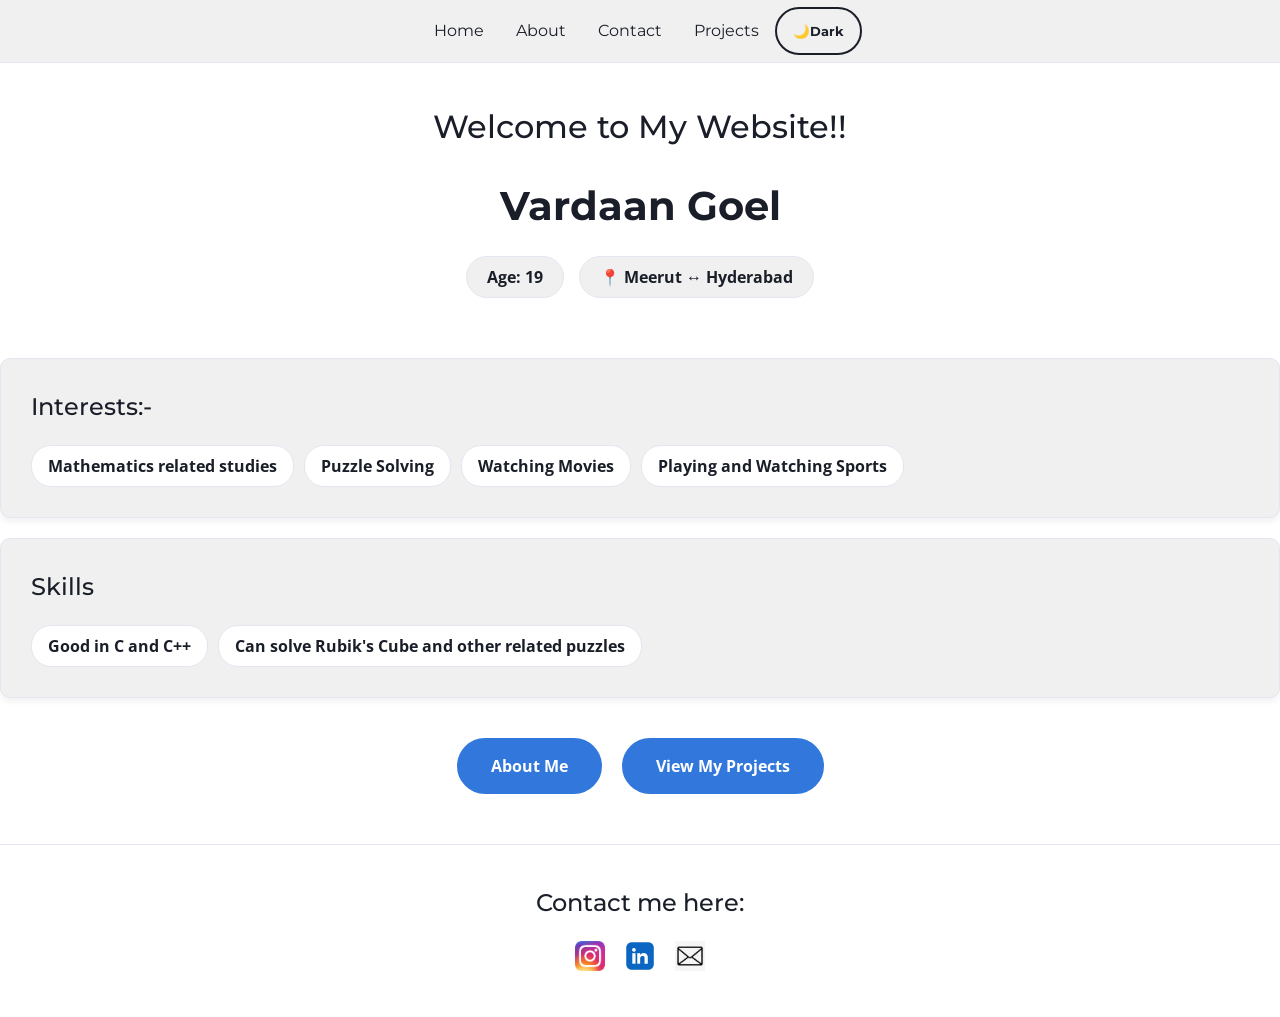
<file: index.html>
<!DOCTYPE html>
<html>
    <head>
            <meta charset="UTF-8">
    <meta name="viewport" content="width=device-width,initial-scale=1">
        <link rel="stylesheet" href="styles.css">
     <title>Home</title>   
    </head>
    <body>
        <header>      
        <nav>

    <a href="index.html">Home</a>
    <a href="about.html">About</a>
  <a href="contact.html">Contact</a>
   <a href="projects.html">Projects</a>
      <button id="theme">🌙Dark</button>


        </nav>
          </header>
       <main id="home-intro">
    <h1>Welcome to My Website!!</h1>
    <h2 class="name">Vardaan Goel</h2>
    
    <div class="details">
        <span class="item">Age: 19</span>
        <span class="item">📍 Meerut ↔️ Hyderabad</span>
    </div>
</main>
            <section id="q">
                <div class="heading">

                <h2>
                    Interests:-
                </h2>
                <ul class="items">
                    <li>Mathematics related studies</li>
                    <li>Puzzle Solving</li>
                    <li>Watching Movies</li>
                    <li>Playing and Watching Sports</li>
                </ul></div>
<div class="heading">
    <h2>Skills</h2>
    <ul class="items">
        <li>Good in C and C++</li>
                <li>Can solve Rubik's Cube and other related puzzles</li>
    </ul>
</div>
            </section>
        <section class="linksonhome">
    <a href="about.html" class="link">About Me</a>
    <a href="projects.html" class="link">View My Projects</a>
</section>
            <footer>

                <h2>Contact me here:</h2>
                <ul>
                <li><a href="https://www.instagram.com/vardaan_goel/"><img src="images/instagram_icon.png" alt="Instagram" width="30"></a></li>
                <li><a href="https://in.linkedin.com/in/vardaan-goel-8175b0377"><img src="images/images.webp" alt="LinkedIn" width="30"></a></li>
                <li><a href="mailto:vardaangoel01@gmail.com"><img src="images/email.jpg" alt="Email" width="30"></a></li>
                </ul>
            </footer><script src="theme.js"></script>
            <script src="animation.js"></script>
            </body></html>
</file>
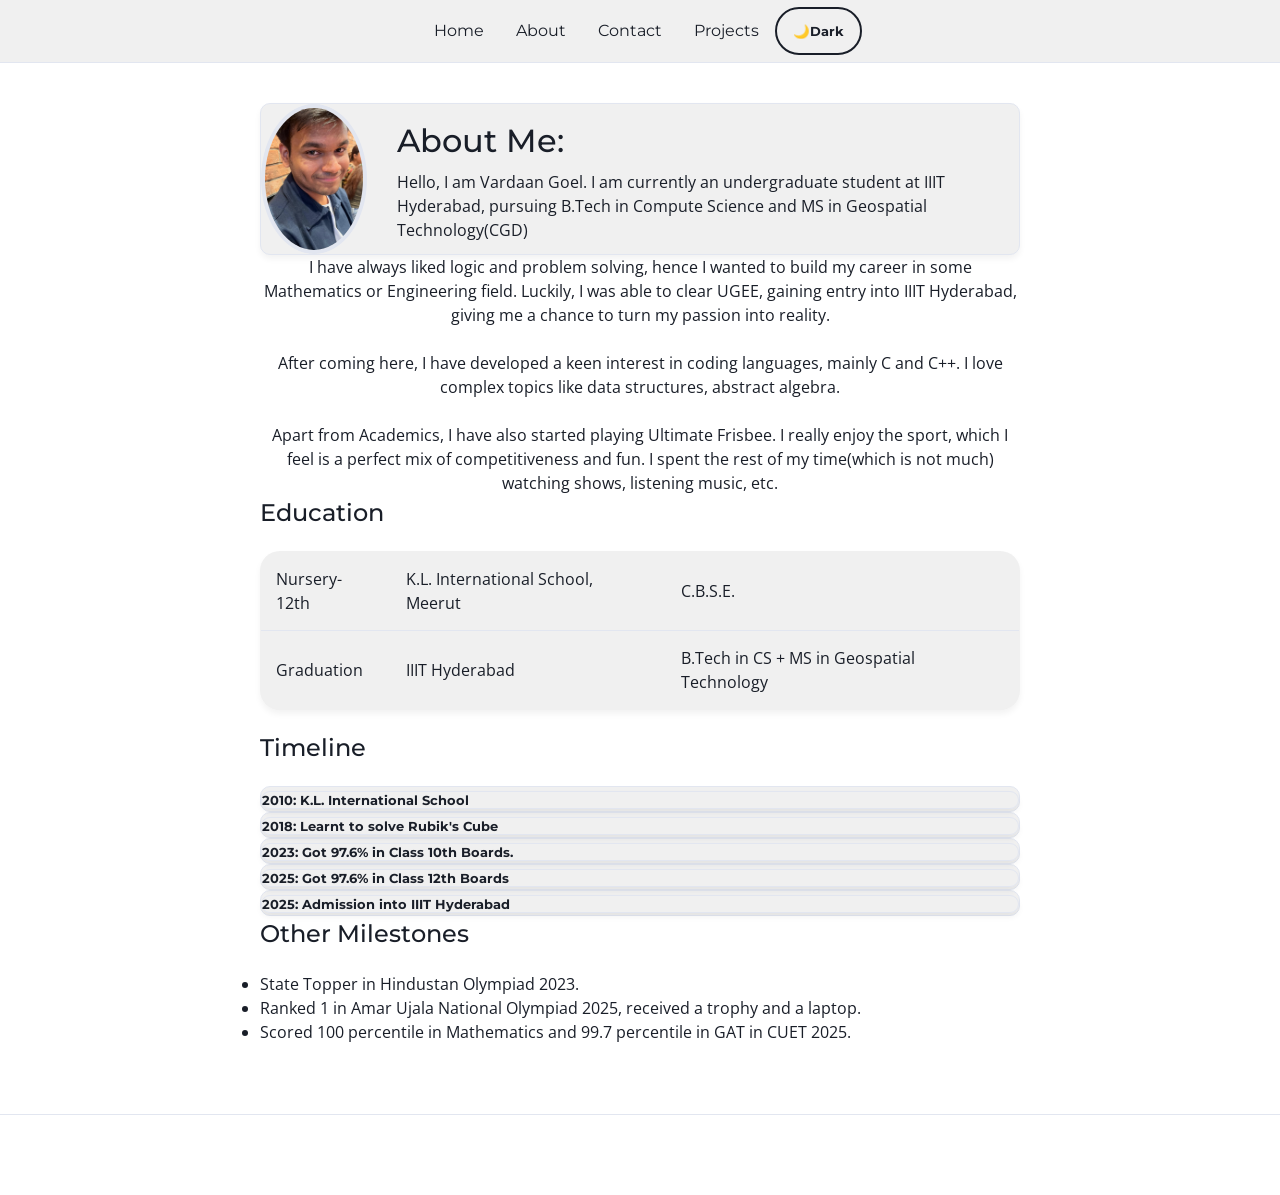
<file: about.html>
<!DOCTYPE html>
<html>
    <head>
            <meta charset="UTF-8">
    <meta name="viewport" content="width=device-width,initial-scale=1">
        <link rel="stylesheet" href="styles.css">
     <title>About</title>   
    </head>
    <body>
        <header>

      
        <nav>
<a href="index.html">Home</a>
  <a href="about.html">About</a>
    <a href="contact.html">Contact</a>
  <a href="projects.html">Projects</a>
     <button id="theme">🌙Dark</button>

        </nav>
        
          </header>
          <div id="progress" style="position: fixed; top: 0; left: 0; width: 100%; height: 5px;">
    <div id="prog"></div>
</div>

<aside id="continue">
    <p>Resume where you left off?</p>
    <button id="con_btn">Yes</button>
</aside>
          <main>
<section id="intro">
    <img src="images/pfp.jpg" alt="Vardaan">
   <div id="initial_text"><h1>About Me:</h1><p>  Hello, I am Vardaan Goel. I am currently an undergraduate student at IIIT Hyderabad, pursuing B.Tech in Compute Science and MS in Geospatial Technology(CGD)</p></div>

</section>
<section id="para">
<p>    I have always liked logic and problem solving, hence I wanted to build my career in some Mathematics or Engineering field. Luckily, I was able to clear UGEE, gaining entry into IIIT Hyderabad, giving me a chance to turn my passion into reality. </p><br>
    <p>After coming here, I have developed a keen interest in coding languages, mainly C and C++. I love complex topics like data structures, abstract algebra.</p><br>
   <p> Apart from Academics, I have also started playing Ultimate Frisbee. I really enjoy the sport, which I feel is a perfect mix of competitiveness and fun. I spent the rest of my time(which is not much) watching shows, listening music, etc.</p>
   </section>
<section>
          <h2>Education</h2>
  <table>

    <tr>
        <td>Nursery-12th</td>
        <td>K.L. International School, Meerut</td><td>C.B.S.E.</td></tr>
        <tr><td>Graduation</td>
            <td>IIIT Hyderabad</td><td>B.Tech in CS + MS in Geospatial Technology</td>
    </tr>
</table>
</section>
    <section class="hidden-section">
        <h2>Timeline</h2>
        <ul id="time">
               <li class="tl">
                <button class="tl_button" aria-expanded="false">2010: K.L. International School</button>
               <div class="tl_content" style="max-height: 0;overflow: hidden;"><p>
I joined K.L. International School in Nursery class, and stayed in the same school until the end of schooling till Class 12th. KLI really helped me in growing up, providing quality education with a lot of co-curricular opportunities.
            </p></div>
            </li>
            <li class="tl">
                <button class="tl_button" aria-expanded="false">2018: Learnt to solve Rubik's Cube</button>
               <div class="tl_content" style="max-height: 0;overflow: hidden;"><p>
                 This wouldn't seem like a big milestone. But it was actually quite a big moment for me then. I had always liked puzzles, and really wanted to learn Rubik's Cube as it seemed really difficult. When I finally decided to learn it, it turned out to be fairly easy.
                </p></div>
            </li>
            <li class="tl">
                <button class="tl_button" aria-expanded="false">
                    2023: Got 97.6% in Class 10th Boards.
                </button>
           <div class="tl_content" style="max-height: 0;overflow: hidden;">   <p>
                I secured 3rd School Rank with 97.6% in Class 10th. I also secured 100 marks in Mathematics. 
                </p></div> 
</li>
     <li class="tl">
                <button class="tl_button" aria-expanded="false">
       2025: Got 97.6% in Class 12th Boards
    </button>
               <div class="tl_content" style="max-height: 0;overflow: hidden;"><p>
                    I secured 1st School Rank with 97.6% in Class 12th(PCM). I also scored 100 marks in Vocal Music.
               </p></div>
</li>
     <li class="tl">
                <button class="tl_button" aria-expanded="false">
       2025: Admission into IIIT Hyderabad
    </button>
               <div class="tl_content" style="max-height: 0;overflow: hidden;"><p>
                    This was a really big moment for me. I secured Rank 196 in UGEE, securing admission into IIIT Hyderabad, one of the top academic institues in India.
               </p></div>
</li>
        </ul>
    </section>
  <section>
    <h2>Other Milestones</h2>
    <ul>
        <li>State Topper in Hindustan Olympiad 2023.</li>
        <li>Ranked 1 in Amar Ujala National Olympiad 2025, received a trophy and a laptop.</li>
        <li>Scored 100 percentile in Mathematics and 99.7 percentile in GAT in CUET 2025.</li>
    </ul>
  </section>
          </main>
          <footer>
            
          </footer>
<script type="module" src="tl_progress.js"></script>
<script src="theme.js"></script>
<script src="animation.js"></script>
    </body>
</html>
</file>
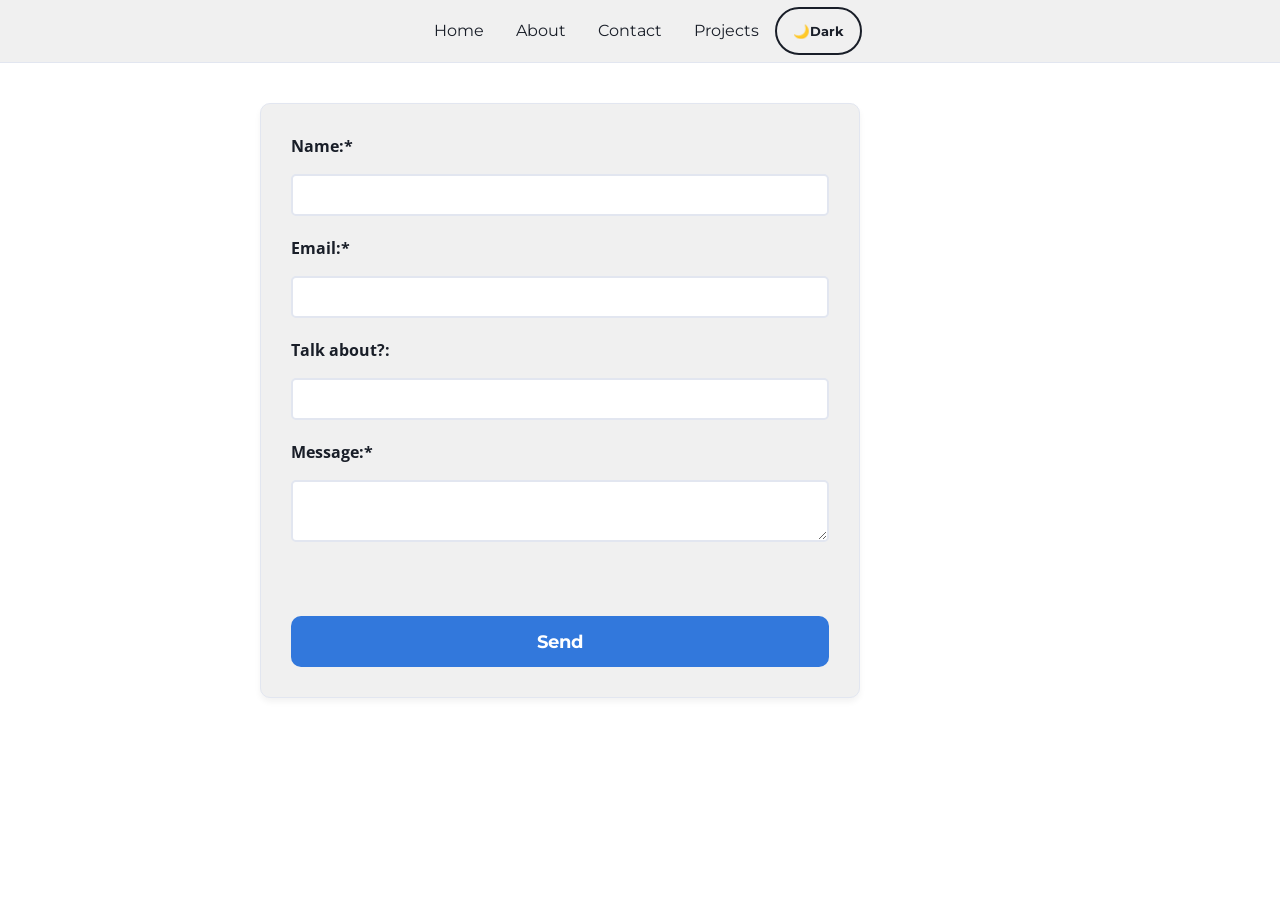
<file: contact.html>
<!DOCTYPE html>
<html>
    <head>
            <meta charset="UTF-8">
    <meta name="viewport" content="width=device-width,initial-scale=1">
        <link rel="stylesheet" href="styles.css">
     <title>Contact</title>   
    </head>
    <body>
        <header>

      
        <nav>

 <a href="index.html">Home</a>
  <a href="about.html">About</a>
    <a href="contact.html">Contact</a>
   <a href="projects.html">Projects</a>
   <button id="theme">🌙Dark</button>
        </nav>
          </header>
          <main>
<section>
    <form>
    <label>Name:*</label>
    <input type="text" id="name" required>
    <label>Email:*</label>
    <input type="email" id="email" required>
    <label>Talk about?:</label>
    <input type="text" id="subject">
    <label>Message:*</label>
   <textarea id="message" required></textarea><br> 
    <button type="submit">Send</button>
    </form>
    <div id="confirm" style="display:none"><p>
        <b>SUCCESS!</b>Sent message.
    </p></div>
    </section></main>
<script src="contact.js"></script>
<script src="theme.js"></script></body></html>
</file>
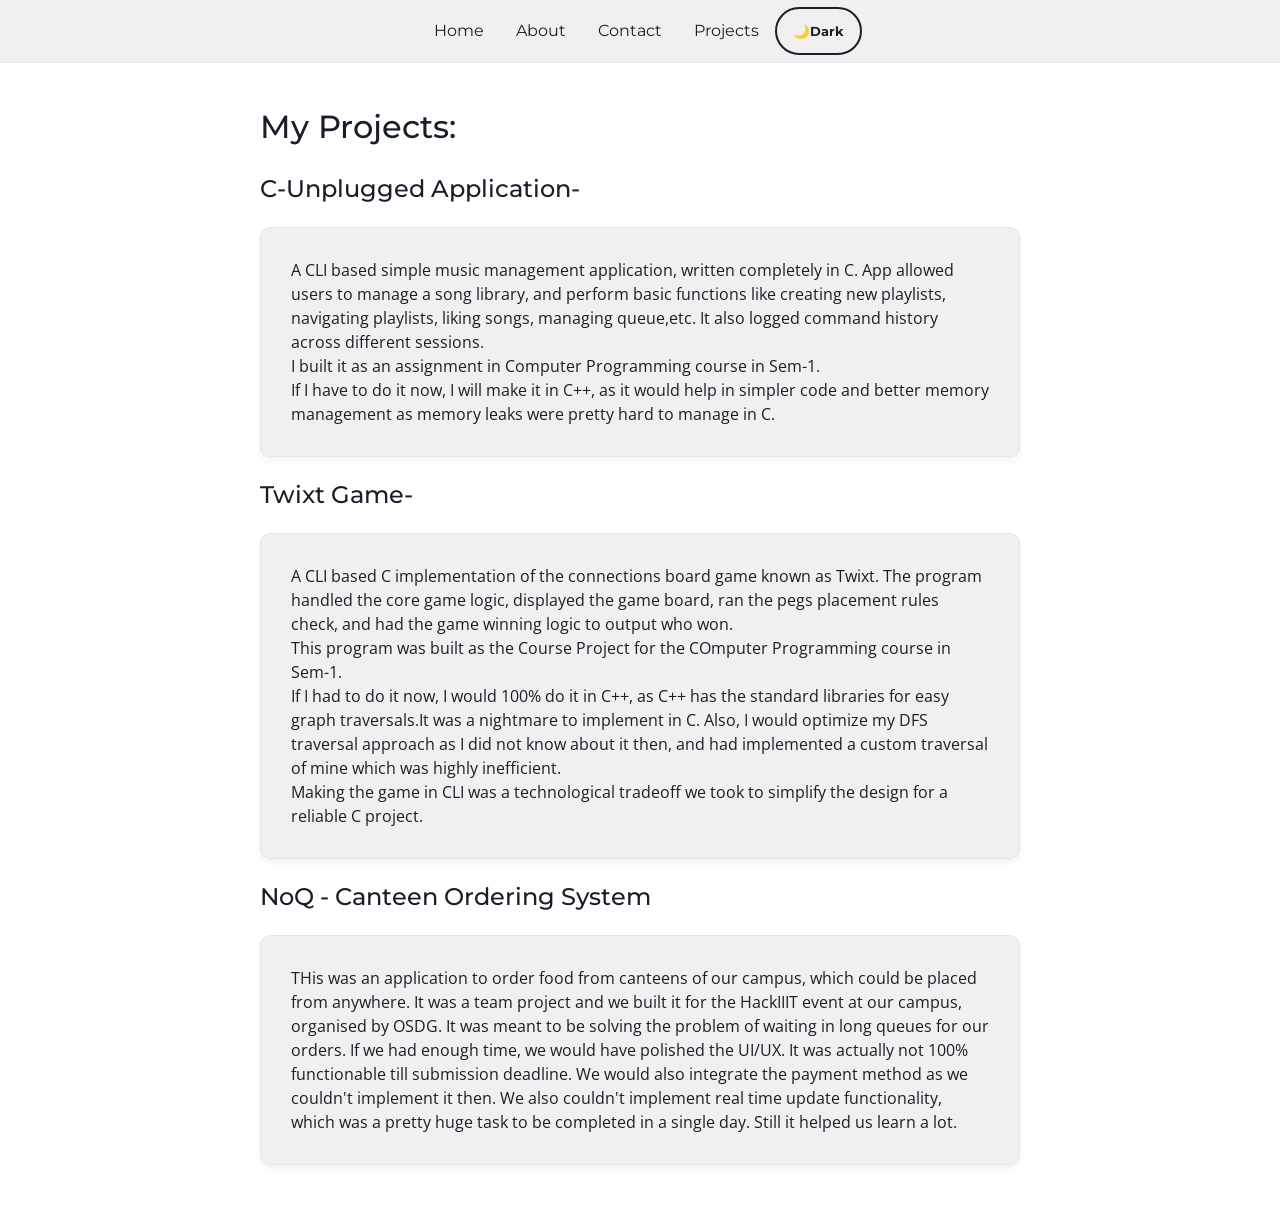
<file: projects.html>
<!DOCTYPE html>
<html>
    <head>
            <meta charset="UTF-8">
    <meta name="viewport" content="width=device-width,initial-scale=1">
        <link rel="stylesheet" href="styles.css">
     <title>Projects</title>   
    </head>
    <body>
        <header>      
        <nav>
<a href="index.html">Home</a>
  <a href="about.html">About</a>
    <a href="contact.html">Contact</a>
   <a href="projects.html">Projects</a>
      <button id="theme">🌙Dark</button>

        </nav>
          </header>
          <main>
            <h1>My Projects:</h1>
<h2>C-Unplugged Application-</h2>
<article class="hidden-section">
    A CLI based simple music management application, written completely in C. App allowed users to manage a song library, and perform basic functions like creating new playlists, navigating playlists, liking songs, managing queue,etc. It also logged command history across different sessions.
    <br>I built it as an assignment in Computer Programming course in Sem-1.
    <br>If I have to do it now, I will make it in C++, as it would help in simpler code and better memory management as memory leaks were pretty hard to manage in C.<br>
</article>
<h2>Twixt Game-</h2>
<article class="hidden-section">A CLI based C implementation of the connections board game known as Twixt. The program handled the core game logic, displayed the game board, ran the pegs placement rules check, and had the game winning logic to output who won.
    <br>This program was built as the Course Project for the COmputer Programming course in Sem-1.
    <br>If I had to do it now, I would 100% do it in C++, as C++ has the standard libraries for easy graph traversals.It was a nightmare to implement in C. Also, I would optimize my DFS traversal approach as I did not know about it then, and had implemented a custom traversal of mine which was highly inefficient.
    <br>Making the game in CLI was a technological tradeoff we took to simplify the design for a reliable C project.
</article>
<h2>NoQ - Canteen Ordering System</h2>
<article class="hidden-section">
THis was an application to order food from canteens of our campus, which could be placed from anywhere. It was a team project and we built it for the HackIIIT event at our campus, organised by OSDG. It was meant to be solving the problem of waiting in long queues for our orders. If we had enough time, we would have polished the UI/UX. It was actually not 100% functionable till submission deadline. We would also integrate the payment method as we couldn't implement it then. We also couldn't implement real time update functionality, which was a pretty huge task to be completed in a single day. Still it helped us learn a lot.
</article>
</main><script src="theme.js"></script>
<script src="animation.js"></script></body></html>
</file>
<file: styles.css>
@import url('https://fonts.googleapis.com/css2?family=Montserrat:wght@700;800&family=Open+Sans:wght@400;600&display=swap');
*{margin:0;padding:0;box-sizing: border-box;}
:root{
--bg2:rgb(240, 240, 240);
--bg:white;
--text:rgb(25,30,40);
--border:rgb(226, 230, 240);
--accent:rgb(50,120,220);
}
[theme="dark"]{
--bg:rgb(20, 30, 40);
--bg2:rgb(40,50,60);
--text:rgb(243, 238, 238);
--border:rgb(70,80,100);
--accent:rgb(100,180,220);
}
#theme{
  background: transparent;border-radius: 30px;
  border: 2px solid var(--text);
  cursor: pointer;font-weight: bolder;
  cursor:pointer;
  color: var(--text);
  transition: all 0.3s ease;
}
#theme:hover{
  background-color: var(--text);
  color:var(--bg);
}
main{
  max-width:800px;
  margin:20px auto;
  padding:20px;
}
h1,h2{
  margin-bottom: 20px;
  font-weight: 500;
}
nav{
 display:flex;
 flex-wrap: wrap;
 justify-content:center;
align-items: center;
  padding:5px;
  background-color: var(--bg2);
  border-bottom: 1px solid var(--border)
}

nav a,nav button{
  display: block;
  color: var(--text);
  transition: color 0.5s ease, background-color 0.4s ease;
  text-align: center;
  padding: 14px 16px;
  text-decoration: none;
  border-radius: 6px;
}

nav a:hover {
  background-color: var(--text);
color:var(--bg);
  transform: translateY(-2px);
}
@media (max-width: 600px) {

    nav { flex-direction: column; gap: 5px; }
}
h1, h2, h3, .hero-name, nav a, .tl_button, button {
  font-family: 'Montserrat', sans-serif;
}
body{
font-family:'Open Sans', sans-serif;
line-height: 1.5;
background-color: var(--bg);
color:var(--text);
transition: background-color 0.5s ease, color 0.5s ease;}

form{
  display:flex;
  flex-direction: column;
  gap:20px;
  padding:30px;
  max-width: 600px;
  border:1px solid var(--border);
}
form label{
font-weight: bolder;
margin-bottom: -4px;
}
form input, form textarea{
  padding:10px;
  font-size:1rem;
  border: 2px solid var(--border);
  border-radius: 5px;
  background-color: var(--bg);
  color: var(--text);
}
form input:focus,form textarea:focus{
  outline:none;border-color: var(--accent);
}
#home-intro {
    text-align: center;
    display: flex;
    flex-direction: column;
    align-items: center;
    gap: 15px;
    padding: 20px 0 40px 0;
}
#home-intro h1{
margin-bottom: 10px;
}
.name {
    font-size: 2.5rem;
    font-weight: bold;
    margin-bottom: 5px;
    animation: first 0.6s ease-out both 0.2s;
}
.details {
    display: flex;
    gap: 15px;
    justify-content: center;
    flex-wrap: wrap;
    animation: first 0.6s ease-out both 0.4s;
}
.item {
    background-color: var(--bg2);
    border: 1px solid var(--border);
    padding: 8px 20px;
    border-radius: 30px; /* Makes them look like pills/badges */
    font-size: 1rem;
    font-weight: bold;
}
#intro{
  display:flex;
  align-items: center;
  gap:30px;

}
#intro img{
  width:150px;
  height: 150px;
border: 4px solid var(--border);

  object-fit: cover;
  border-radius:50%;

}
#initial_text{
  text-align:left;
}
#initial_text h1{
  margin-bottom: 5px;
  font-size:200%;
}
@media(max-width:600px){
  #intro{
    flex-direction: column;
    text-align: center;
  }
  #in{
flex-direction: column; gap: 5px;  }
}

footer{
  text-align: center;
padding: 40px 0;
 margin-top: 50px; 
 border-top: 1px solid var(--border);
}

footer ul{
  list-style: none;
  display: flex;
  justify-content: center;
  gap: 20px;
}
@keyframes first {
  from{
    opacity:0;
    transform: translateY(30px);
  }
  to {
    opacity:1;
    transform: translateY(0);
  }
  
}

button[type="submit"], .tl_button{
  transition: transform 0.3s cubic-bezier(0.2,0.9,0.3,1.2);

}
button[type="submit"]:hover,.tl_button:hover{
transform: translateY(-3px);
}

.hidden-section{
  opacity:0;transition: opacity 1s ease-in-out;
}

.show-section{
  opacity:1;
}

@media(prefers-reduced-motion: reduce){
  *{animation: none !important;transition: none !important;}
}
.tl { border: 1px solid var(--border);
   border-radius: 10px;background: var(--bg2);
    list-style: none; }
article, .tl_button,table,form,.heading,#intro{
  background-color: var(--bg2);
  border: 1px solid var(--border);
  box-shadow: 0 4px 6px rgba(0, 0, 0, 0.05);
  border-radius:10px;border: 1px solid var(--border);
  transition: transform 0.3s ease, box-shadow 0.3s ease;
}
article{padding:30px;margin-bottom: 20px;}
article:hover{
  box-shadow: 0 10px 20px rgb(0,0,0,0.2);
  transform:translateY(-2px);
}
.tl_button{
  width:100%;
  text-align:left;
  font-weight:bold;
  color:var(--text);
  margin-bottom: 0;
  background: transparent;
}

.tl_content{
max-height: 0; overflow: hidden;
  transition: max-height 0.4s ease-out;
}
.tl_content p{
  padding:0 20px 20px 20px;
}

table{
  width:100%;
  border-collapse: collapse;
  background-color: var(--bg2);
  border-radius:20px;
  overflow: hidden;
  margin-bottom: 20px;
}

td{
  padding:15px;border-bottom: 1px solid var(--border);
}

form button[type="submit"]{
  padding: 15px; font-size: 1.1rem; font-weight: bold; background-color: var(--accent);
  color: #fff; border: none; border-radius: 10px; cursor: pointer; margin-top: 10px;
}
.heading { padding: 30px; margin-bottom: 20px;}

.items{
  display: flex;
  flex-wrap: wrap;
  gap:10px;
  list-style: none;
}
.items li{
  background-color: var(--bg);
  font-weight: bold;
    border:1px solid var(--border);
    border-radius:20px;
    padding: 8px 16px;
}
.linksonhome {
  display: flex;
  justify-content: center;
  gap: 20px;
  margin-top: 40px;
  flex-wrap: wrap;
}

.link {
  display: inline-block;
  padding: 14px 32px;
  background-color: var(--accent);
  color: #ffffff; 
    text-decoration: none;
  font-weight: bold;
  border-radius: 30px;
  border: 2px solid var(--accent);
  transition: transform 0.3s ease, box-shadow 0.3s ease, background-color 0.3s ease;
}

.link:hover {
  transform: translateY(-3px);
  box-shadow: 0 8px 20px rgba(0, 0, 0, 0.15);
  color: #ffffff;
}



#para{
  text-align: center;
}

*:focus-visible {
    outline: 3px solid var(--accent);
    outline-offset: 2px;
    border-radius: 4px;
}
#progress{
  position:fixed;background: transparent;z-index:1000;width:100%;top:0;left:0;height:5px;
}
#prog{
  height: 100%;
  width: 0%;
  background-color: var(--accent);
  transition: width 0.1s ease-out;
}
#continue{
  display: none;
  position: fixed;
  bottom: 20px;
  z-index: 1000;
  right:20px;
  background: var(--bg2); padding: 25px; border-radius: 12px;
  border: 1px solid var(--border);
  text-align: center;
}

#con_btn{
  background: var(--text);color: var(--bg);
  padding: 5px 10px;
  cursor: pointer;font-weight: bold;border-radius: 10px;

}
#con_btn:hover{transform: translateY(-2px);}
#confirm{
  background: #c6f6d5;
   color: #22543d;
    padding: 20px;
     border-radius: 8px;
    text-align: center;
      border: 1px solid #9ae6b4;
}
</file>
